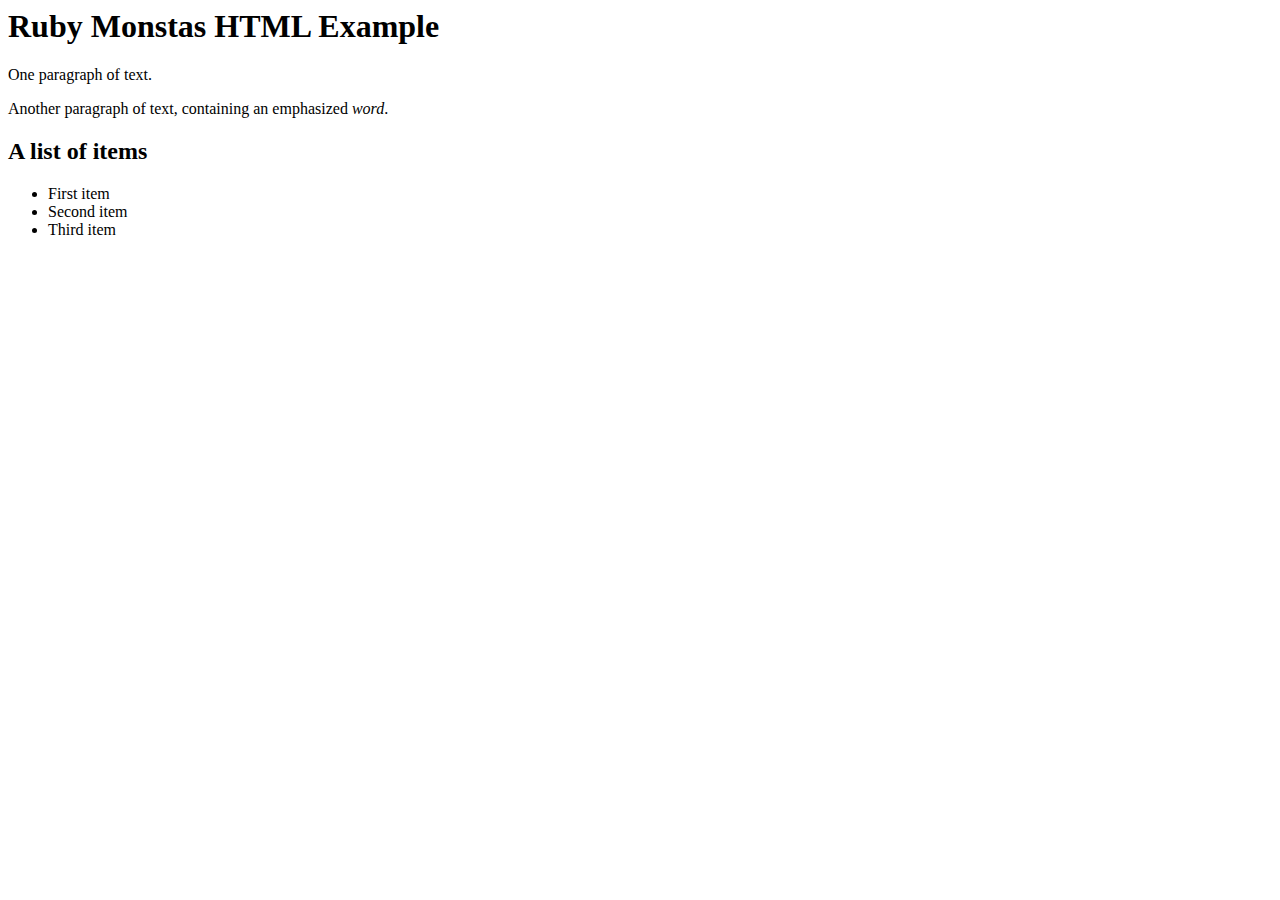
<file: TEST/example.html>
<html>
  <head>
    <title>Ruby Monstas HTML Example</title>
  </head>
  <body>
    <h1>Ruby Monstas HTML Example</h1>
    <p>One paragraph of text.</p>
    <p>Another paragraph of text, containing an emphasized <em>word</em>.</p>
    <h2>A list of items</h2>
    <ul>
      <li>First item</li>
      <li>Second item</li>
      <li>Third item</li>
    </ul>
  </body>
</html>
</file>
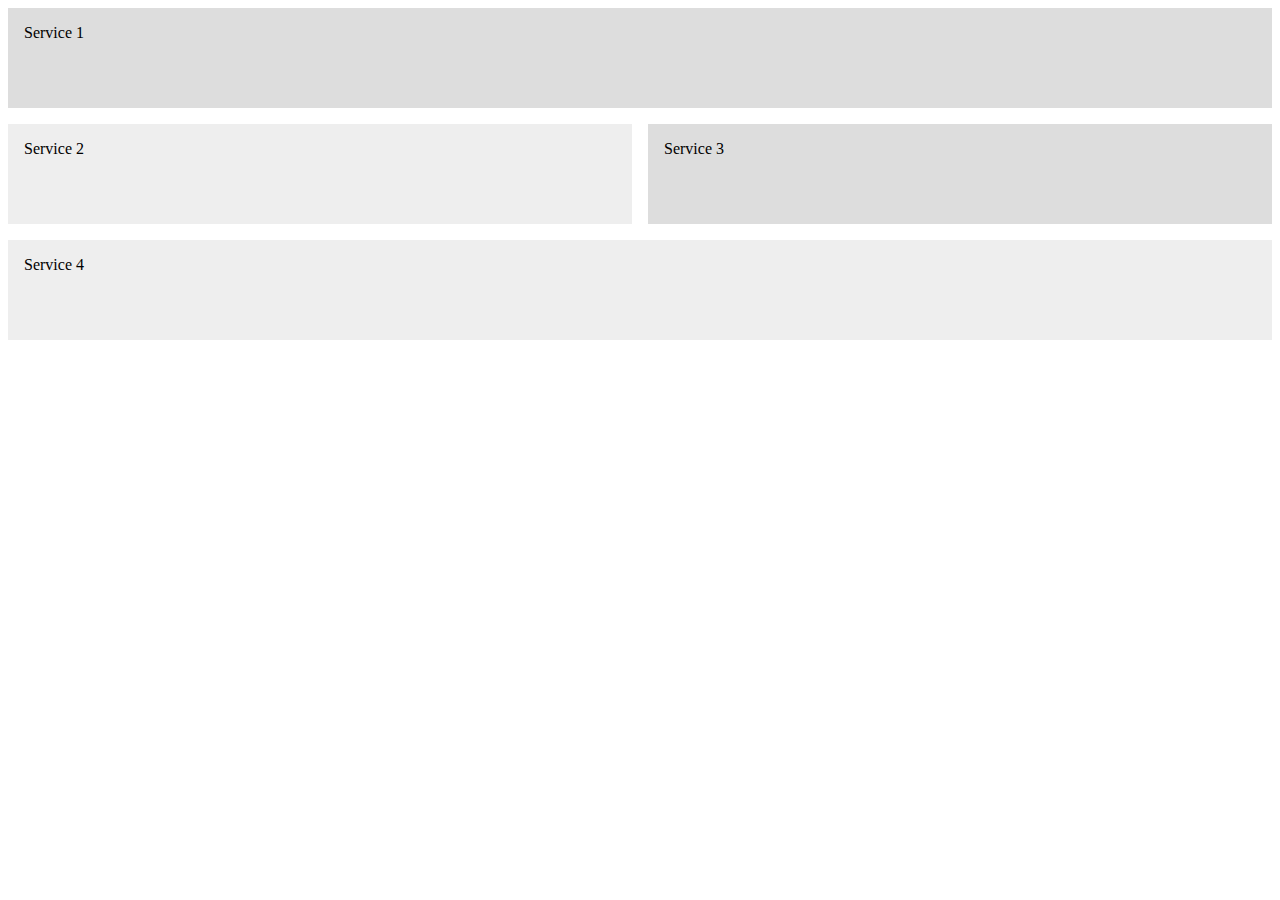
<file: TEST/gridtest.html>
<!DOCTYPE html>
<html lang="en">
<head>
    <meta charset="UTF-8">
    <meta name="viewport" content="width=device-width, initial-scale=1.0">
    <title>Document</title>

    <style>
        .serv-grid{
            display: grid;
            grid-template-columns: 1fr 1fr;
            grid-auto-rows: minmax(100px, auto);
            grid-gap: 1em;
            justify-items: stretch; /* stretch is default for grid */
            align-items: stretch;
        }
        .serv-grid > div{
            background: #eee;
            padding: 1em;
        }
        .serv-grid > div:nth-child(odd){
            background:#ddd;
        }
        .serv1{
            grid-column: 1/3;

        }            
        .serv2{
        

        }
        .serv3{
        

        }
        .serv4{
            grid-column: 1/3;

        }

    </style>

</head>
<body>
    <div class="serv-grid">
        <div class="service serv1">Service 1</div>
        <div class="service serv2">Service 2</div>
        <div class="service serv3">Service 3</div>
        <div class="service serv4">Service 4</div>
    </div>
</body>
</html>
</file>
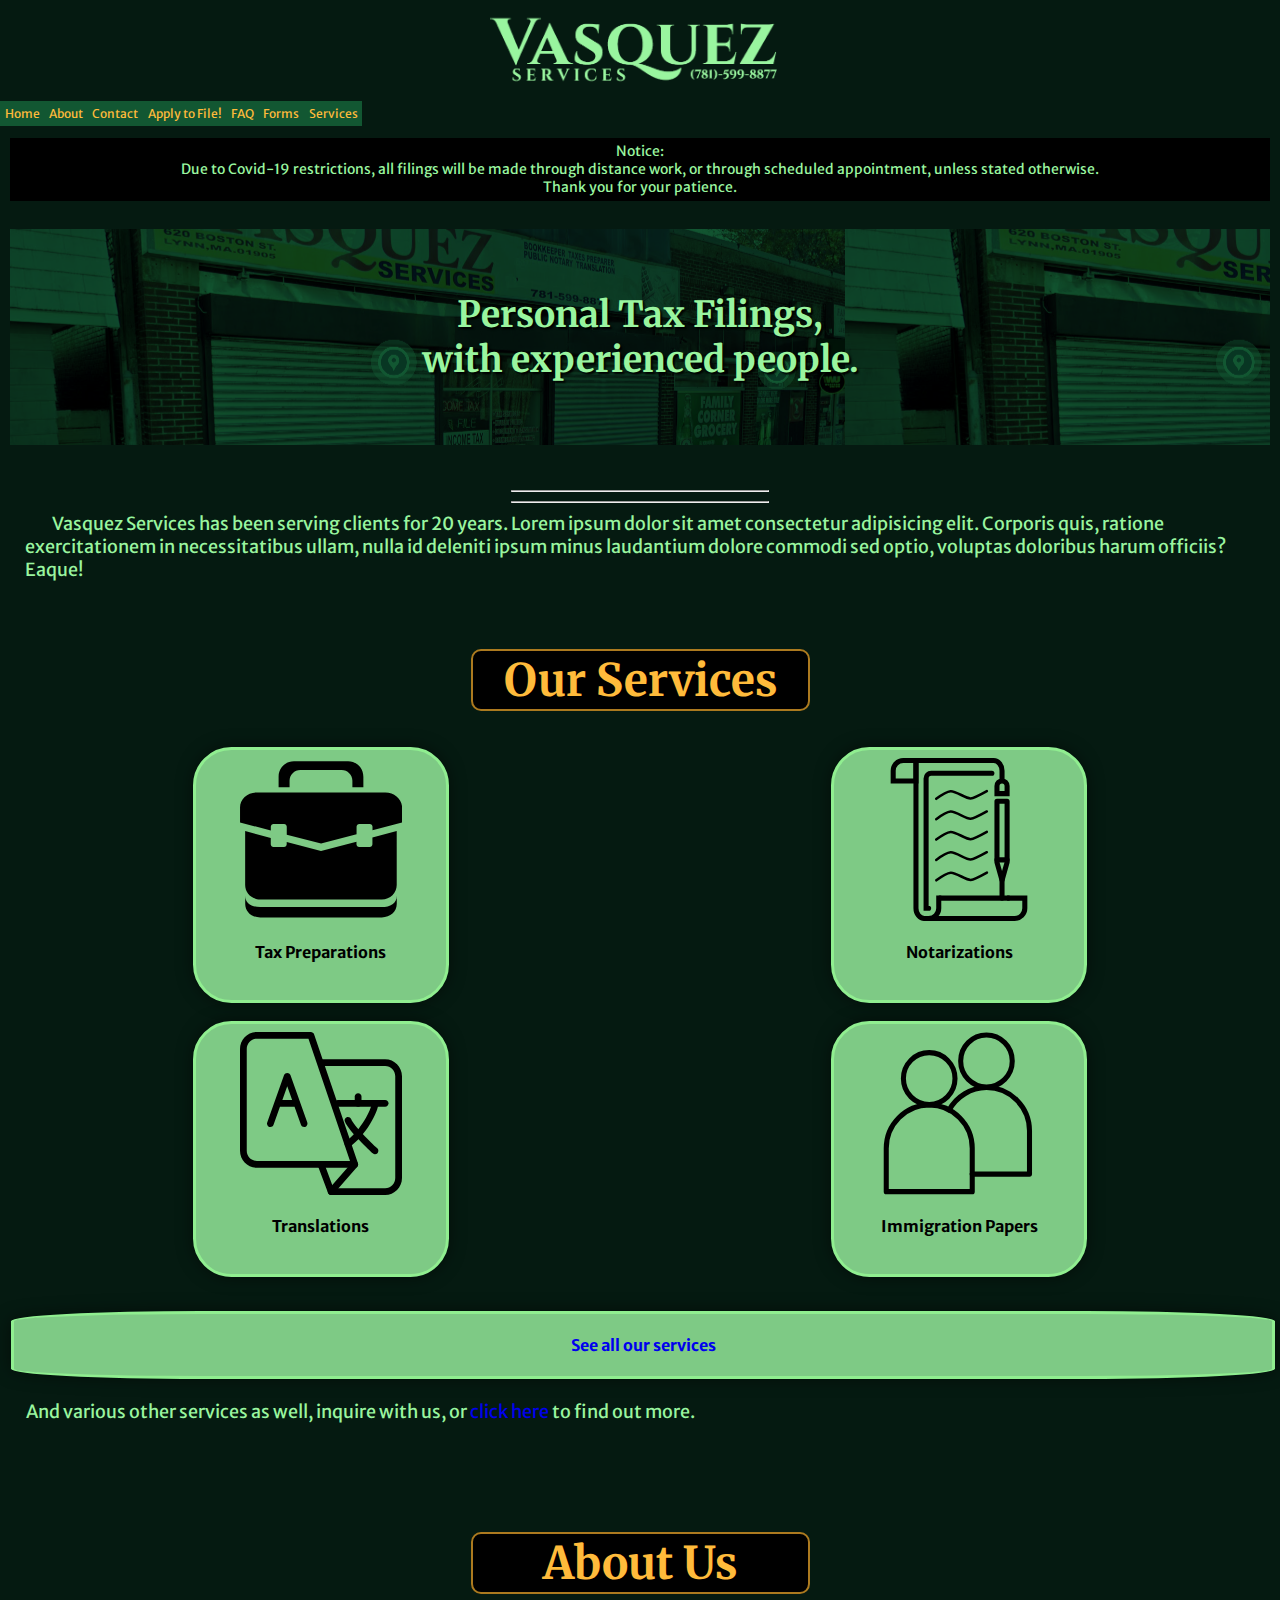
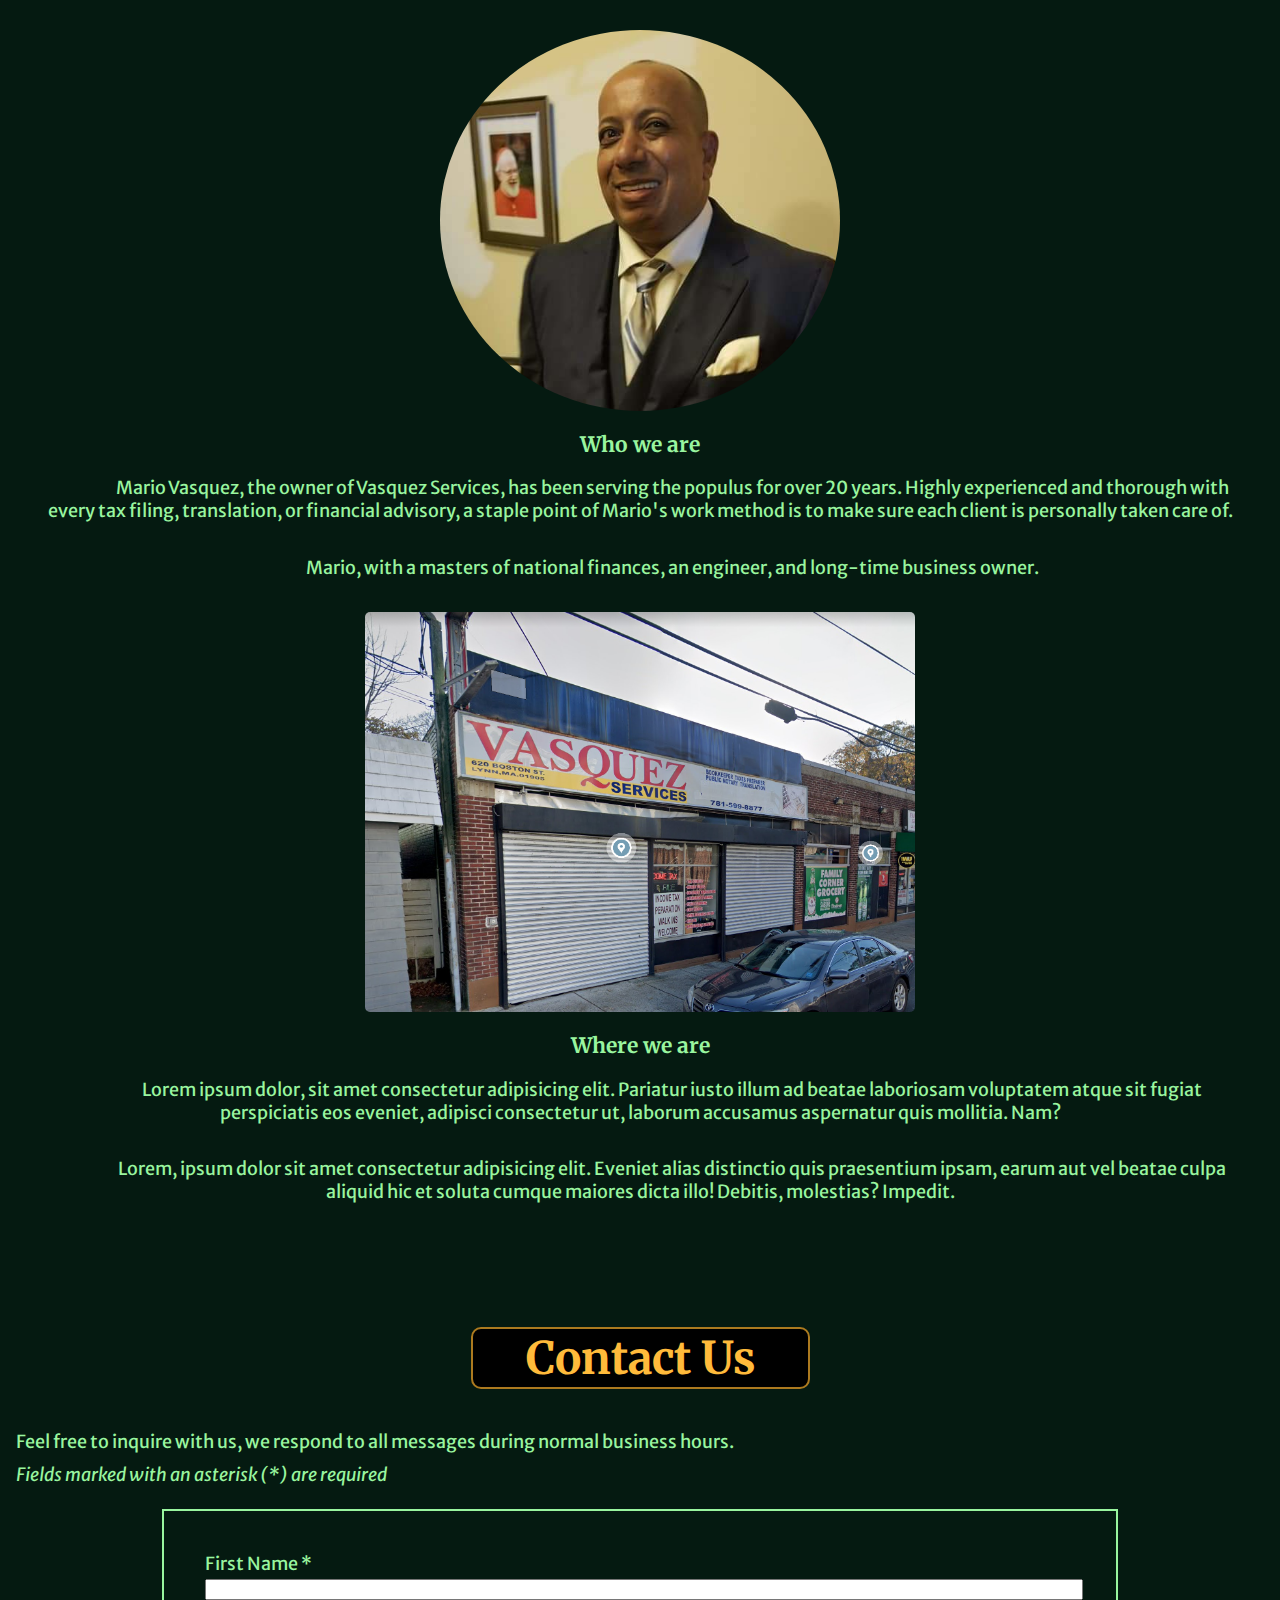
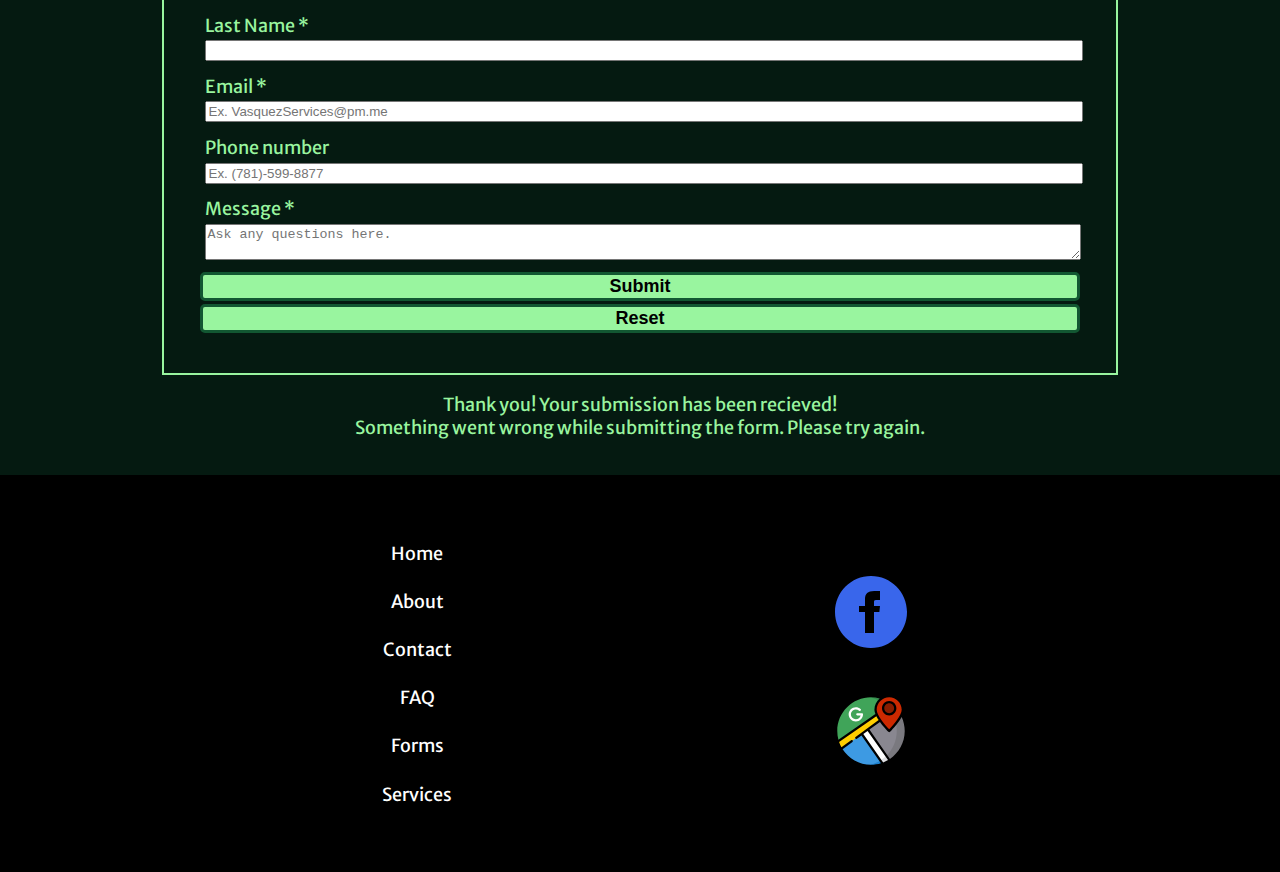
<file: Projects/VASQTAX/VSindex.html>
<!DOCTYPE html>
<html lang="en">
<head>

    <meta charset="UTF-8">
    <meta name="viewport" content="width=device-width, initial-scale=1.0">
    <title>Vasquez Services</title>
    <link rel="stylesheet" type="text/css" href="VSstyle.css">
    <link rel="preconnect" href="https://fonts.gstatic.com">
    <link href="https://fonts.googleapis.com/css2?family=Cinzel:wght@800&display=swap" rel="stylesheet">
    <link rel="preconnect" href="https://fonts.gstatic.com">
    <link href="https://fonts.googleapis.com/css2?family=Merriweather+Sans:ital,wght@0,300;0,400;0,500;0,600;0,700;0,800;1,300;1,400;1,500;1,600;1,700;1,800&display=swap" rel="stylesheet">
    <link rel="preconnect" href="https://fonts.gstatic.com">
    <link href="https://fonts.googleapis.com/css2?family=Merriweather:ital,wght@0,400;0,700;0,900;1,400;1,700&display=swap" rel="stylesheet">

</head>
<body>
    <header class="top-banner"> 
      <a href="VSindex.html"><img class= "header-logo" src="/Projects/VASQTAX/icons/Logo.png" alt="Vasquez Services, 781-599-8877" width="465"> </a>
      <div class="header-p"><strong><em>20 years of service, helping our communities save money to the highest potential!<br>                           <br>Thank you for years of service!</em></strong></div>
    </header>
    <nav id="nav" class="sticky-nav">
      <ul class=nav-grid>
          <li><a href="#" class="nav-link">Home</a></li>
          <li><a href="#" class="nav-link">About</a></li>
          <li><a href="#" class="nav-link">Contact</a></li>
          <li class="filebutton"><a href="#" class="nav-link">Apply to File!</a></li>
          <li><a href="#" class="nav-link">FAQ</a></li>
          <li><a href="#" class="nav-link">Forms</a></li>
          <li><a href="#" class="nav-link">Services</a></li>
        </ul>
    </nav>
    <p class="notice">Notice: <br>
        Due to Covid-19 restrictions, all filings will be made through
            distance work, or through scheduled appointment, unless stated otherwise. <br>
            Thank you for your patience.</p>
<main>
   <section class="hero">
       <header class="hero-text">
           <h1 class="hero-title">Personal Tax Filings, <br>with experienced people.</h1>
        </header>
            <div class="hero-p-container">
                <div class="greenlines"> <hr> <hr> </div>
                <p class="hero-p"> Vasquez Services has been serving clients for 20 years. Lorem ipsum dolor sit amet consectetur adipisicing elit. Corporis quis, ratione exercitationem in necessitatibus ullam, nulla id deleniti ipsum minus laudantium dolore commodi sed optio, voluptas doloribus harum officiis? Eaque!</p>
            </div>
       <!--<div class="herotron__hero-portrait"> 
           <img src="/Projects/VASQTAX/imgs/portraitsquare.png" alt="portrait of mario vasquez">
           <h4>Mario Vasquez-Owner</h4> -->
       </div>
   </section>

   <section class="services">
       <header>
           <h2 class="section-title">Our Services</h2>
       </header>
       <div class="serv-grid">
        <a href="#" class="btn2 serv-btn">
          <div class="service">  
            <img src="/Projects/VASQTAX/icons/Taxes.svg" alt="" class="serv-img">
              <h4>Tax Preparations</h4>
          </div> </a>

          <a href="#" class="btn2 serv-btn">
          <div class="service">
            <img src="/Projects/VASQTAX/icons/Notarizations.svg" alt="" class="serv-img">
              <h4>Notarizations</h4>
          </div> </a>
          
          <a href="#" class="btn2 serv-btn">
          <div class="service">
            <img src="/Projects/VASQTAX/icons/Translations.svg" alt="" class="serv-img">
              <h4>Translations</h4>
          </div> </a>
          
          <a href="#" class="btn serv-btn">
          <div class="service">
            <img src="/Projects/VASQTAX/icons/Immigration.svg" alt="" class="serv-img">
              <h4>Immigration Papers</h4>
          </div> </a>

          <a href="#" class="serv-all">
            <div class="">
                <h4>See all our services</h4>
            </div> </a>
        </div>
        <p>And various other services as well, inquire with us,
             or <a href="#">click here</a> to find out more.</p>
   </section>

   <section class="about-us">
        <header>
            <h2 class="section-title"> About Us</h2>
        </header>
        <div class="abt-article1">
            <img  class="abt-portrait" src="/Projects/VASQTAX/imgs/portraitsquare.png" alt="Portrait of Mario Vasquez">
            <div><h3>Who we are</h3>
            <p>Mario Vasquez, the owner of Vasquez Services, has been serving the populus for over 20 years. Highly experienced and thorough with every tax filing, translation, or financial advisory, a staple point of Mario's work method is to make sure each client is personally taken care of.</p>
            <p>Mario, with a masters of national finances, an engineer, and long-time business owner.</p> </div>
        </div>
        <div class="abt-article2">
            <img class="abt-office" src="/Projects/VASQTAX/imgs/building.PNG" alt="">
            <h3>Where we are</h3>
            <p>Lorem ipsum dolor, sit amet consectetur adipisicing elit. Pariatur iusto illum ad beatae laboriosam voluptatem atque sit fugiat perspiciatis eos eveniet, adipisci consectetur ut, laborum accusamus aspernatur quis mollitia. Nam?</p>
            <p>Lorem, ipsum dolor sit amet consectetur adipisicing elit. Eveniet alias distinctio quis praesentium ipsam, earum aut vel beatae culpa aliquid hic et soluta cumque maiores dicta illo! Debitis, molestias? Impedit.</p>
        </div>
   </section>

   <section  id="contact" class="contact-us">
      <header>
        <h2 class="section-title">Contact Us</h2>
      </header>
      <p>Feel free to inquire with us, we respond to all messages during normal business hours.</p>
      <p><em>Fields marked with an asterisk (*) are required</em></p>
    <div class="form-container">
      <form id="contact-form" name="contact" data-name="Contact Form"  method="GET" action="VSformresults.html">
        <div class="contact-form-grid">
          <div id="contact-block">
            <label for="first-name">First Name *</label>
            <input type="text" class="contact-input" name="first-name" data-name="First Name" id="first-name" required="">
          </div>
          <div id="contact-block">
            <label for="last-name">Last Name *</label>
            <input type="text" class="contact-input" name="last-name" data-name="Last Name" id="last-name" required="">
          </div>
          <div id="contact-block">
            <label for="email">Email *</label>
            <input type="email" class="contact-input" name="email" data-name="Email" id="email" placeholder="Ex. VasquezServices@pm.me" required="">
          </div>
          <div id="contact-block">
            <label for="phonenumber">Phone number</label>
            <input type="tel" class="contact-input" name="phonenumber" data-name="Contact Phone Number" id="phonenumber"  placeholder="Ex. (781)-599-8877" pattern="[0-9]{3}-{0-9}{3}-[0-9]{4}">
          </div>
          <div id="contact-block">
            <label for="message">Message *</label>
            <textarea data-name="Message" id="message" name="message" class="contact-input" placeholder="Ask any questions here."></textarea>
          </div>
        </div>
        <input type="submit" value="Submit" data-wait="Please wait..." class="submit-button">
        <input type="reset" value="Reset" class="reset-button">
      </form>
      <div class="contact-form-done">
        <div> Thank you! Your submission has been recieved!</div>
      </div>
      <div class="contact-form-fail">
        <div>Something went wrong while submitting the form. Please try again.</div>
      </div>
    </div>
          <!--<input type="text" class="contact-input" maxlength="256" name="" data-name="" id="" required=""></div> -->
   </section>

</main>

   <footer>
    <ul role="list" class=footer-nav>
        <li class="list-item"><a href="#" class="footer-link">Home</a></li>
        <li class="list-item"><a href="#" class="footer-link">About</a></li>
        <li class="list-item"><a href="#" class="footer-link">Contact</a></li>
        <li class="list-item"><a href="#" class="footer-link">FAQ</a></li>
        <li class="list-item"><a href="#" class="footer-link">Forms</a></li>
        <li class="list-item"><a href="#" class="footer-link">Services</a></li>
      </ul>

    <ul class="footer-social">
        <li><a class="social-link" href="#"> 
          <img 
          src="/Projects/VASQTAX/icons/facebookicon.svg" 
          class="footer-icon" 
          aria-label="Facebook"> 
          </a></li>
        
          <li><a class="social-link" href="#"> 
          <img src="/Projects/VASQTAX/icons/gmaps.svg" 
          class="footer-icon" 
          aria-label="GoogleMaps"> 
         </a></li>
    </ul>
   <!-- <p style="">Copyright © 2020 Vasquez Services. All rights reserved.</p> -->
   </footer>
  </body>

 
</html>
</file>
<file: Projects/VASQTAX/VSstyle.css>
:root {
    --clr-text: #99f59f;
    --clr-back: #051a11;
    --clr-primary:#125732;
    --clr-accent: #ffbb3b;
    --clr-accent2: #ac7a1f;
    --clr-hover: #baf0be;
    --clr-active: #FFFFFF;

    --ff-logo: "Cinzel", monospace;
    --ff-title: "Merriweather", sans-serif;
    --ff-serif: "Merriweather Sans", sans-serif;
}

html {
    font-family: var(--ff-serif);
    background-color: var(--clr-back);
    color: var(--clr-text);
    font-size: 1.125rem;
    text-align: center;
}
body {
    margin: 0;
}

img {
    display: block;
    max-width: 100%;
}

section {
    padding: 2em 0.6em;
}
.section-title {
    font-family: var(--ff-title);
    background-color: black;
    color: var(--clr-accent);
    border-radius: 10px;
    border: 2px solid var(--clr-accent2);
    width: 335px;
    margin: auto;
}

a {
    text-decoration: none;
}
                                        /* Typography */

.header-logo {
    font-family: var(--ff-logo);
    font-size: 30px;
    display: inline-block;
    width: 300px;
}

.hero-title {
    font-family: var(--ff-title);
}

h1, h2, h3, p{
    margin: 0 10px;
}

h2, h3{
    font-family: var(--ff-title);
    line-height: 1.3;
}

h2 {
    font-size: 2.5rem;
}

p {
    margin-bottom: .75em;
    padding: 5px;
    text-align: left;
}

                                        /* Navigation bar*/

header {
    padding: 1em 0 2em;
}

nav ul {
    display: flex;
    flex-wrap: wrap;
    list-style: none;
    font-size: 12px;
    text-align: center;
    padding: 0;
}

nav a {
    display: inline-block;
    padding: .39em;
    color: var(--clr-accent);
    background-color: var(--clr-primary);
    text-decoration: none;
}
    nav a:hover,
    nav a:focus {
        text-decoration: underline;
        background-color: seagreen;
    }

                                        /* Buttons */




                                        /* Homepage Styles */

.top-banner {
    padding: 0 1em;
    text-align: center;
    font-size: 14px;
    line-height: 0.9;
}
.header-p {
    display: none;
}
.notice {
    background-color: black;
    font-size: 14px;
    padding: 0.5vh 3vw;
    text-align: center;
}
                /* Hero Section */
.hero {
    padding: 0;
}
.hero-title {
    background-color: var(--clr-primary);
    background-image: url(/Projects/VASQTAX/imgs/building.PNG);
    background-blend-mode: multiply;
    background-attachment: fixed;
    /* background-image: linear-gradient(
        var(--clr-back) 0%,
        var(--clr-primary) 40%, 
        var(--clr-primary) 70%, 
        var(--clr-back) 100% ); */ ;
    text-align: center;
    font-family: var(--ff-title);
    padding: 7vh 0.3vw;
    text-shadow: 2px 2px 2px black;
}

hr {
    color: var(--clr-text);
    width: 20vw;
}
.hero-p {
    padding: 0 15px;
    text-indent: 1.5em;
}

                    /* Our Services Section */

.serv-grid{
    display: grid;
    grid-template-columns: 1fr 1fr;
    grid-auto-rows: minmax(100px, auto);
    grid-gap: 1em;
    justify-items: stretch;
    align-items: stretch;
}
.service,  
.serv-all {
    background-color: #7eca85;
    padding: 0;
    margin: auto;
    border-radius: 15%;
    border: 3px solid lightgreen;
    justify-content: center;
    font-size: 16px;
    box-shadow: 0 0 1em rgba(0, 0, 0, 0.5);
}
.service {
    width: 100%;
    max-width: 250px;
    height: 45vw;
    max-height: 250px;
}
.serv-all{
    grid-column: 1/3;
    width:100%;
}
        .serv-all:hover, .service:hover{ background-color: var(--clr-hover);}
        .serv-all:active, .service:active {background-color: var(--clr-active);}

.serv-img {
    min-width: 20%;
    max-width: 65%;
    display: block;
    padding: 8px 0 0 0;
    margin:  0 auto;
}
.service h4 {
    color: black;
}


                    /* About Us Section */

.about-us {
    background: var(--clr-back);
    background-image: url(/Projects/VASQTAX/imgs/Horses.jpg);
    background-blend-mode: multiply;
    background-attachment: fixed;
    display: flex;
    flex-direction: column;
    justify-content: center;
}
.about-us h3{
    padding: 20px 0 8px;
}

.abt-article1,
.abt-article2 {
    margin: 0;
    padding-bottom: 10px;
    text-indent: 5vw;
}                       .abt-article1 h3, .abt-article2 h3{text-indent:0; text-align: center;}
                        .abt-article1 p, .abt-article2 p {text-align: center; padding: 10px;}
.abt-portrait {
    border-radius: 50%;
    margin: auto;
    width: 100%;
    height: auto;
    max-width: 400px;
}

.abt-office {
    border-radius:5px;
    margin: auto;
    width: 100%;
    height: auto;
    max-width: 550px;
}



                    /* Contact Us */
/*
.contact-form-grid {
    display: -ms-grid;
    display: grid;
    margin-top: 40px;
    grid-auto-columns: 1fr;
    grid-column-gap: 20px;
    grid-row-gap: 20px;
    -ms-grid-columns:1fr 1fr;
    grid-template-columns: 1fr 1fr;
    -ms-grid-rows: auto;
    grid-template-rows: auto;
}

.contact-block {
    -ms-grid-column: span 2;
    grid-column-start: span 2;
    -ms-grid-column-span: 2;
    grid-column-end: span 2;
    -ms-grid-row: span 1;
    grid-row-start: span 1;
    -ms-grid-row-span: 1;
    grid-row-end: span 1;   
} */

#contact p {margin:auto}

#contact-form {
    text-align: left;
    width: 70%;
    max-width: 900px;
    margin:  1rem auto;
    border: 2px solid;
    padding: 2rem;
    }
#contact-form label {
        display: block;
}
input, textarea {
    display: block;
    width: 100%;
    margin: 0.2rem auto;
}
#contact-block {
    padding: 5px;
}
.submit-button, .reset-button {
    background-color: var(--clr-text);
    font-weight: 800;
    font-size: inherit;
    border-radius: 5px;
    border: 3px solid var(--clr-primary);
    color: black;
}


                    /* Footer */

footer {
    background-color: black;
    COLOR: white;
    padding: 3em 0em;
    display: flex;
    justify-content:space-evenly ;
}
footer p {
}

.footer-nav,
.footer-social {
    list-style: none;
    padding: 0;
    margin: 0;
}
    .footer-nav a {
         color: inherit;
         padding: 0.5em;
         text-decoration: none;
    }
    .footer-nav a:hover{
        text-decoration: underline;
    }
.list-item {
    padding: 0.7em 0 0.7em;
}


    .footer-social a{
        color: inherit;
}
.social-link {}

.footer-icon {
    width: 4em;
    margin: 2.6em 0;
}
</file>
